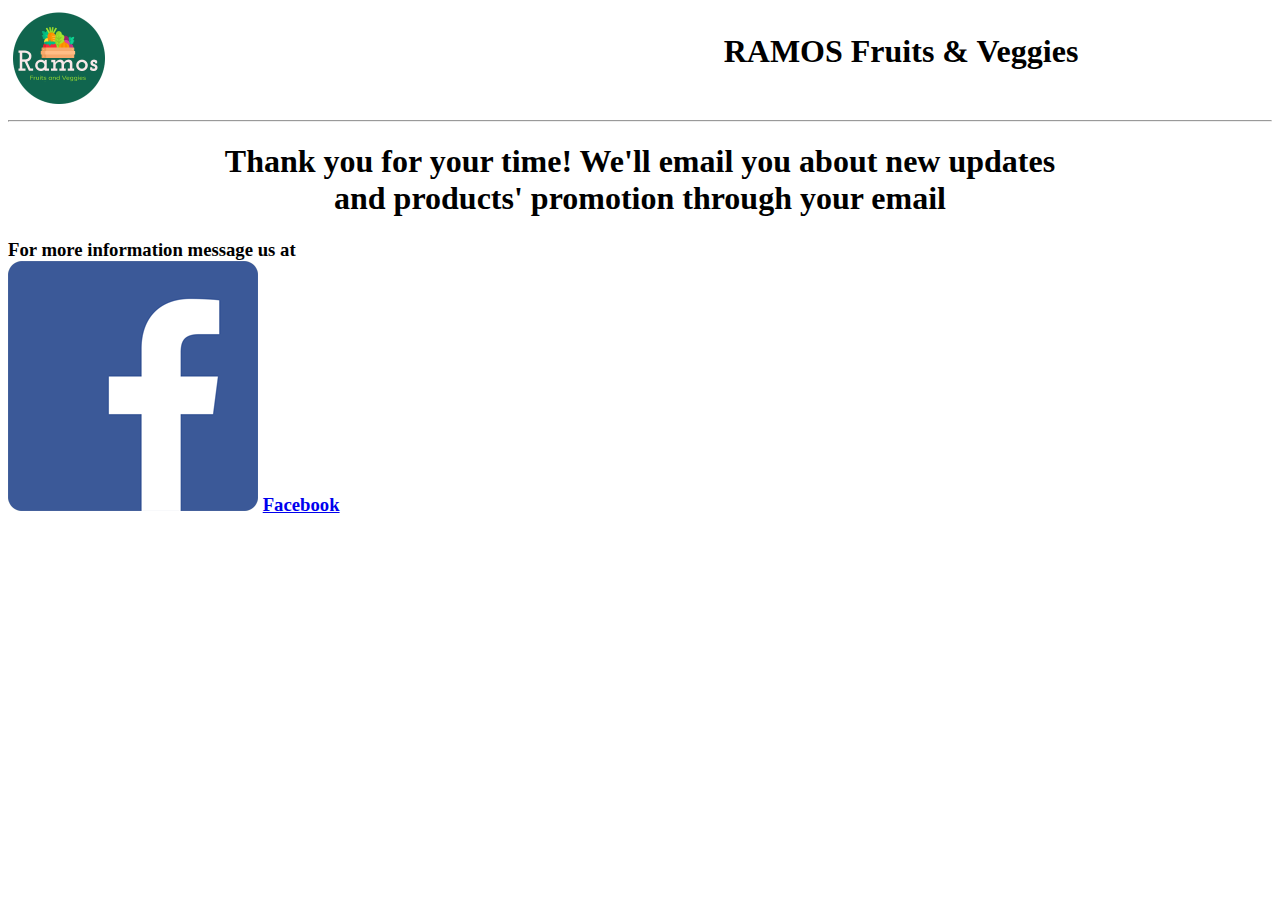
<file: Confirmation Page.html>
<!DOCTYPE html>
<html>

	<head>
		<title> Confirmation </title>
		<link rel="stylesheet" href="styleforProducts.css">
		
	</head>
		
		<body>
			<nav>
				<a href="Home.html"><img src="logo1.png"></a>
				<div class="links">
					<h1> RAMOS Fruits & Veggies</h1>
					<a href="Home.html">HOME</a>
					<a href="Products.html">PRODUCTS</a>
					<a href="Contact.html">CONTACT US</a>
				</div>
			</nav>
		<hr>
		
		<h1 style="text-align:center;"> Thank you for your time! We'll email you about new updates <br>and products' promotion through your email</h1>
		

			
			<div class="footer">
			<h3> For more information message us at<br> <img src="fb logo.png" >
			<a href="https://www.facebook.com/vicky.repia"> Facebook </a></h3>
			</div>
		</body>
</html>
</file>
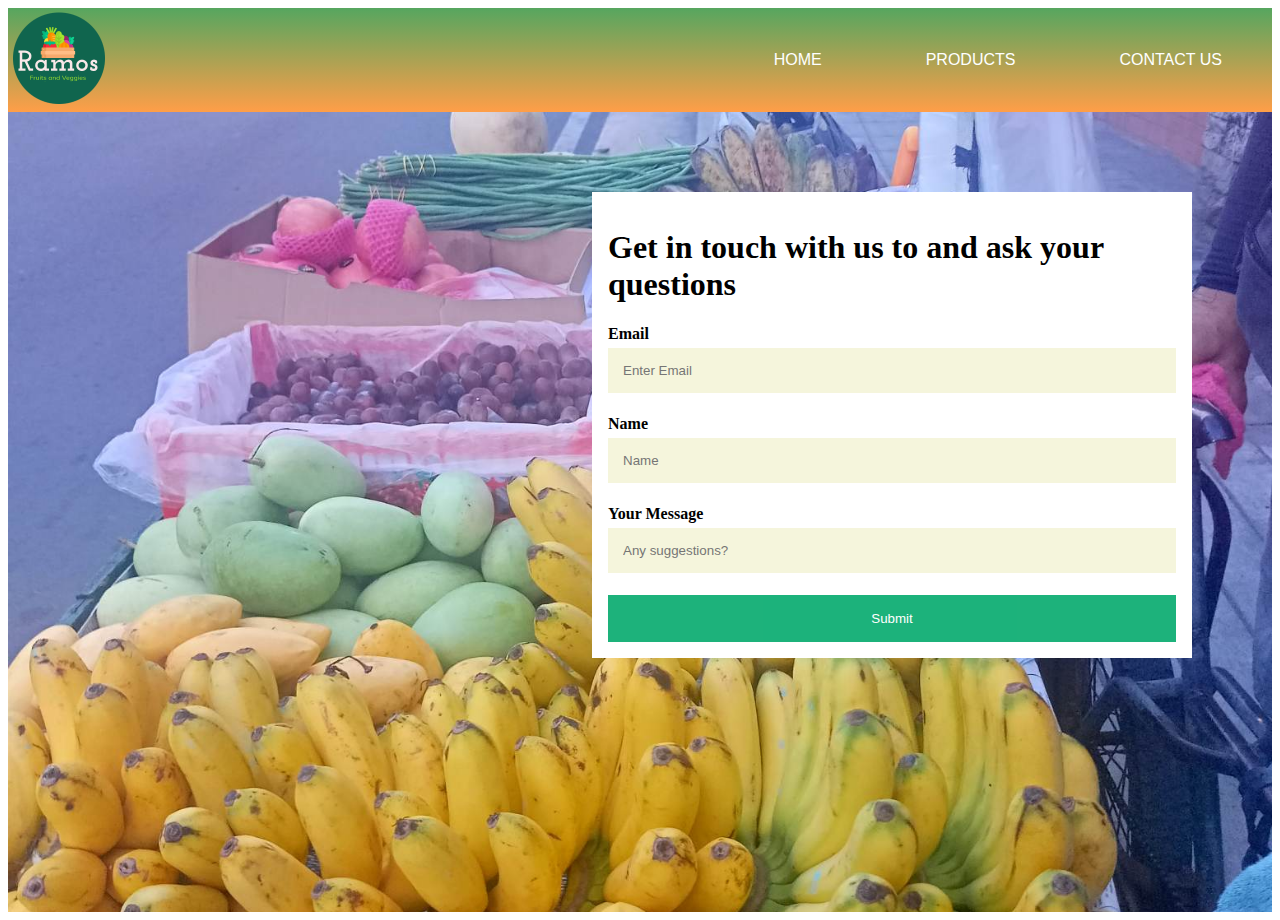
<file: Contact.html>
<!DOCTYPE html>
<html>

	<head>
		<link rel="stylesheet" href="styleforContact.css">
	</head>
	
	<body>
	<section class="header">
			<nav>
				<a href="Home.html"><img src="logo1.png"></a>
				<div class="links">
					
					<a href="Home.html">HOME</a>
					<a href="Products.html">PRODUCTS</a>
					<a href="Contact.html">CONTACT US</a>
				</div>
			</nav>
		</section>
		<div class="form">
  <form action="/action_page.php" class="container">
    <h1>Get in touch with us to and ask your questions</h1>

    <label for="email"><b>Email</b></label>
    <input type="text" placeholder="Enter Email" name="email" >

    <label for="name"><b>Name</b></label>
    <input type="text" placeholder="Name" name="name" >
	
	<label for="message"><b>Your Message</b></label>
    <input type="text" placeholder="Any suggestions?" name="message" >

    <button type="submit" class="submitbtn">Submit</button>
  </form>
</div>
	</body>
	
</html>
</file>
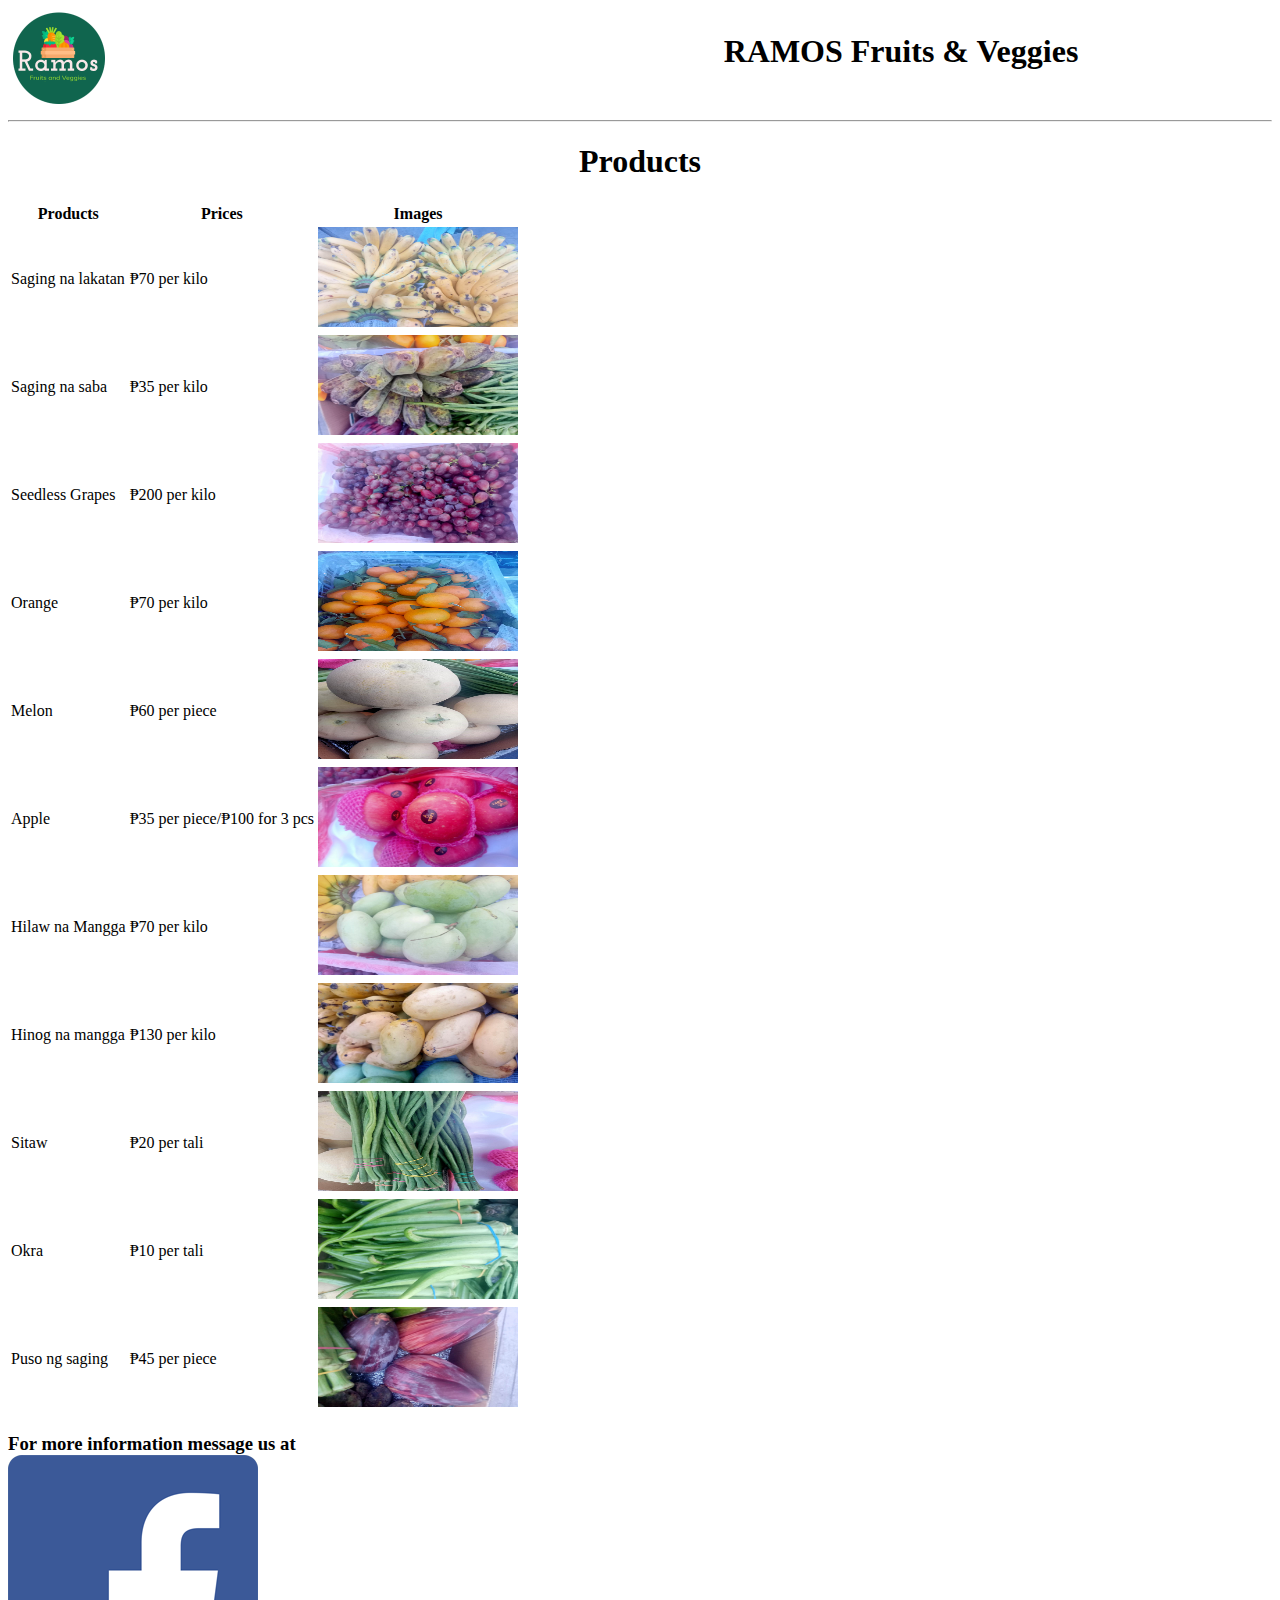
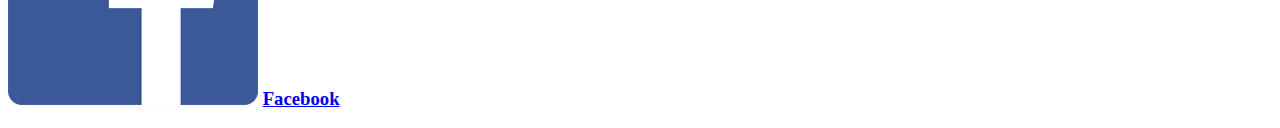
<file: Products.html>
<!DOCTYPE html>
<html>

	<head>
		<title> Products </title>
		<link rel="stylesheet" href="styleforProducts.css">
	</head>
		
		<body>
			<nav>
				<a href="Home.html"><img src="logo1.png"></a>
				<div class="links">
					<h1> RAMOS Fruits & Veggies</h1>
					<a href="Home.html">HOME</a>
					<a href="Products.html">PRODUCTS</a>
					<a href="Contact.html">CONTACT US</a>

				</div>
			</nav>
		<hr>
		
		<h1 style="text-align:center;"> Products</h1>
		
		
		<table>
			<tr>
				<th>Products</th>
				<th>Prices</th>
				<th>Images</th>
			</tr>
			<tr>
				<td>Saging na lakatan</td>
				<td>₱70 per kilo</td>
				<td><img src= "lakatan.jpg" width="200" height="100" ></td>
			</tr>
			<tr>
				<td>Saging na saba</td>
				<td>₱35 per kilo</td>
				<td><img src= "saba.jpg" width="200" height="100" position:center></td>
			</tr>
			<tr>
				<td>Seedless Grapes</td>
				<td>₱200 per kilo</td>
				<td><img src= "grapes.jpg" width="200" height="100" position:center></td>
			</tr>
			<tr>
				<td>Orange</td>
				<td>₱70 per kilo</td>
				<td><img src= "orange.jpg" width="200" height="100" position:center></td>
			</tr>
			<tr>
				<td>Melon</td>
				<td>₱60 per piece</td>
				<td><img src= "melon.jpg" width="200" height="100" position:center></td>
			</tr>
			<tr>
				<td>Apple</td>
				<td>₱35 per piece/₱100 for 3 pcs</td>
				<td><img src= "apple.jpg" width="200" height="100" position:center></td>
			</tr>
			<tr>
				<td>Hilaw na Mangga</td>
				<td>₱70 per kilo</td>
				<td><img src= "hilaw na mangga.jpg" width="200" height="100" position:center></td>
			</tr>
			<tr>
				<td>Hinog na mangga</td>
				<td>₱130 per kilo</td>
				<td><img src= "mango.jpg" width="200" height="100" position:center></td>
			</tr>
			<tr>
				<td>Sitaw</td>
				<td>₱20 per tali</td>
				<td><img src= "sitaw.jpg" width="200" height="100" position:center></td>
			</tr>
			<tr>
				<td>Okra</td>
				<td>₱10 per tali</td>
				<td><img src= "okra.jpg" width="200" height="100" position:center></td>
			</tr>
			<tr>
				<td>Puso ng saging</td>
				<td>₱45 per piece</td>
				<td><img src= "puso ng saging.jpg" width="200" height="100" "text-align:center"></td>
			</tr>

			</table>
			
			<div class="footer">
			<h3> For more information message us at<br> <img src="fb logo.png" >
			<a href="https://www.facebook.com/vicky.repia"> Facebook </a></h3>
			</div>
		</body>
</html>
</file>
<file: styleforProducts.css>
.header{
	width: 100%;
	background-image: linear-gradient(#56a65f, rgb(255, 158, 72));
	
}

nav{
	display: flex;
	justify-content: space-between;
	align-items:center;
}
nav img{
	width: 50%;
}

.links a{
	text-decoration: none;
	color:white;
	font-family: arial;
	justify-content: space-between;
	padding: 50px;
	flex:1;
}
</file>
<file: styleforContact.css>
.header{
	width: 100%;
	background-image: linear-gradient(#56a65f, rgb(255, 158, 72));
	
}

nav{
	display: flex;
	justify-content: space-between;
	align-items:center;
}
nav img{
	width: 50%;
}

.links a{
	text-decoration: none;
	color:white;
	font-family: arial;
	justify-content: space-between;
	padding: 50px;
	flex:1;
}
* {
  box-sizing: border-box;
}

.form {
  /* The image used */
  background-image: url("store.jpg");
  min-height: 800px;
  background-position: center;
  background-size: cover;
  position: relative;
}

/* Add styles to the form container */
.container {
  position: absolute;
  right: 0;
  margin: 80px;
  max-width: 600px;
  padding: 16px;
  background-color: white;
}
  input[type=text], input[type=password] {
  width: 100%;
  padding: 15px;
  margin: 5px 0 22px 0;
  border: none;
  background: beige;
}

input[type=text]:focus, input[type=password]:focus {
  background-color: white;

}

.submitbtn {
  background-color: #04AA6D;
  color: white;
  padding: 16px 20px;
  border: none;
  cursor: pointer;
  width: 100%;
  opacity: 0.9;
}

.btn:hover {
  opacity: 1;
}
</file>
